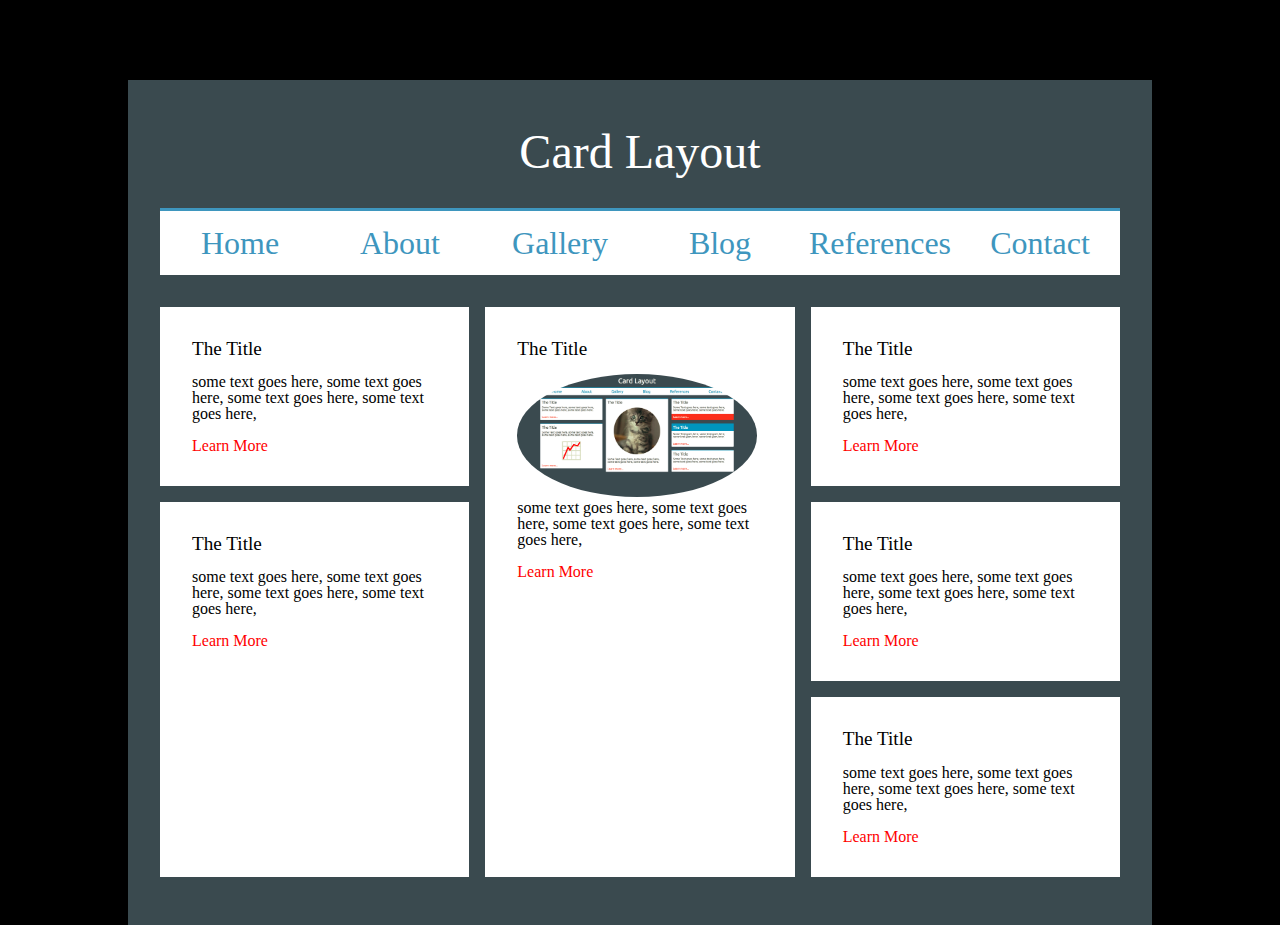
<file: block-BHaacw/index.html>
<!DOCTYPE html>
<html lang="en">
<head>
    <meta charset="UTF-8">
    <meta http-equiv="X-UA-Compatible" content="IE=edge">
    <meta name="viewport" content="width=device-width, initial-scale=1.0">
    <title>Document</title>
    <link rel="stylesheet" href="assets/stylesheet/style.css">
</head>
<body>
    <div class="container main-div">
        <h1>
            Card Layout
        </h1>
        <header class="header">
            <a href="#">Home</a>
            <a href="#">About</a>
            <a href="#">Gallery</a>
            <a href="#">Blog</a>
            <a href="#">References</a>
            <a href="#">Contact</a>
        </header>
        <div class="outer-div">
            <div class="item one">
                <h2>
                    The Title
                </h2>
                <p>
                    some text goes here,
                    some text goes here,
                    some text goes here,
                    some text goes here,
                </p>
                <a href="#">Learn More</a>
            </div>
            <div class="item two">
                <h2>
                    The Title
                </h2>
                <img class="img" src="assets/card.png" alt="Cat Image">
                <p>
                    some text goes here,
                    some text goes here,
                    some text goes here,
                    some text goes here,
                </p>
                <a href="#">Learn More</a>
            </div>
            <div class="item three">
                <h2>
                    The Title
                </h2>
                <p>
                    some text goes here,
                    some text goes here,
                    some text goes here,
                    some text goes here,
                </p>
                <a href="#">Learn More</a>
            </div>
            <div class="item four">
                <h2>
                    The Title
                </h2>
                <p>
                    some text goes here,
                    some text goes here,
                    some text goes here,
                    some text goes here,
                </p>
                <a href="#">Learn More</a>
            </div>
            <div class="item five">
                <h2>
                    The Title
                </h2>
                <p>
                    some text goes here,
                    some text goes here,
                    some text goes here,
                    some text goes here,
                </p>
                <a href="#">Learn More</a>
            </div>
            <div class="item six">
                <h2>
                    The Title
                </h2>
                <p>
                    some text goes here,
                    some text goes here,
                    some text goes here,
                    some text goes here,
                </p>
                <a href="#">Learn More</a>
            </div>
        </div>
        
    </div>
</body>
</html>
</file>
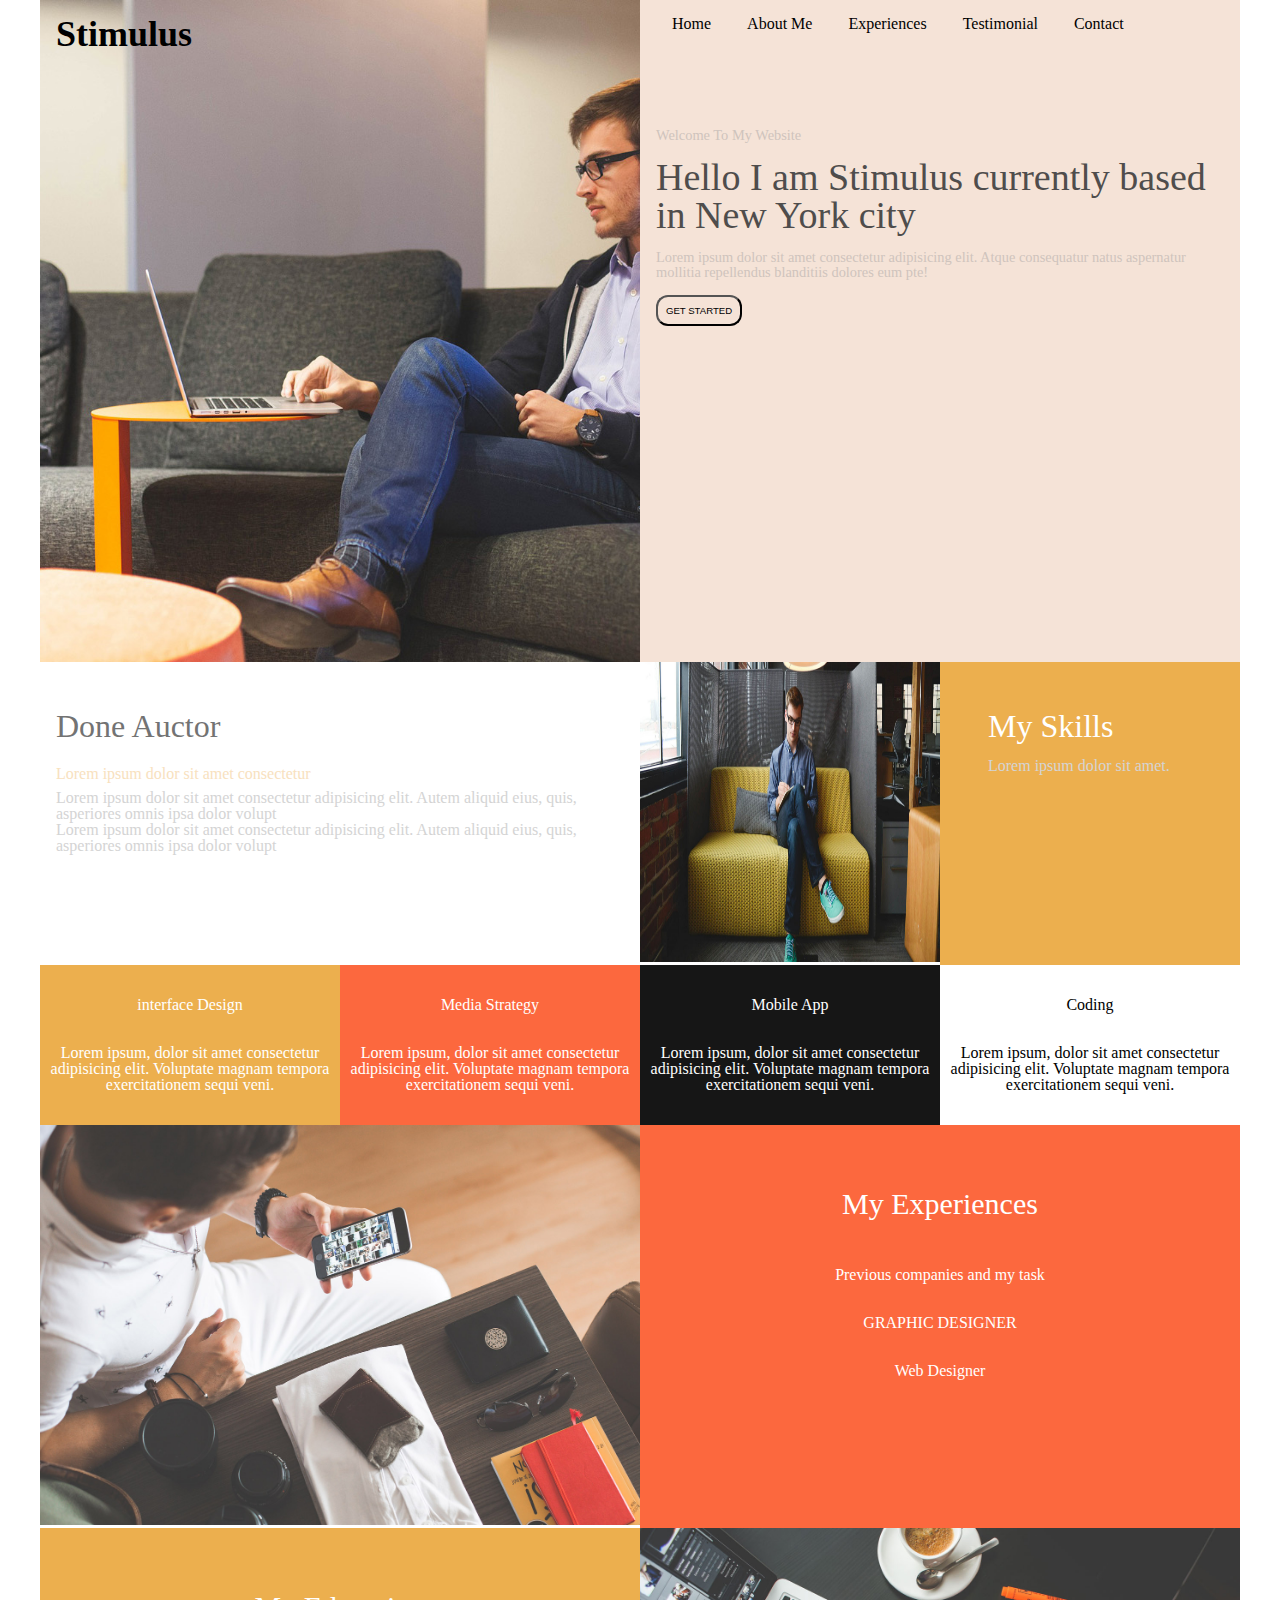
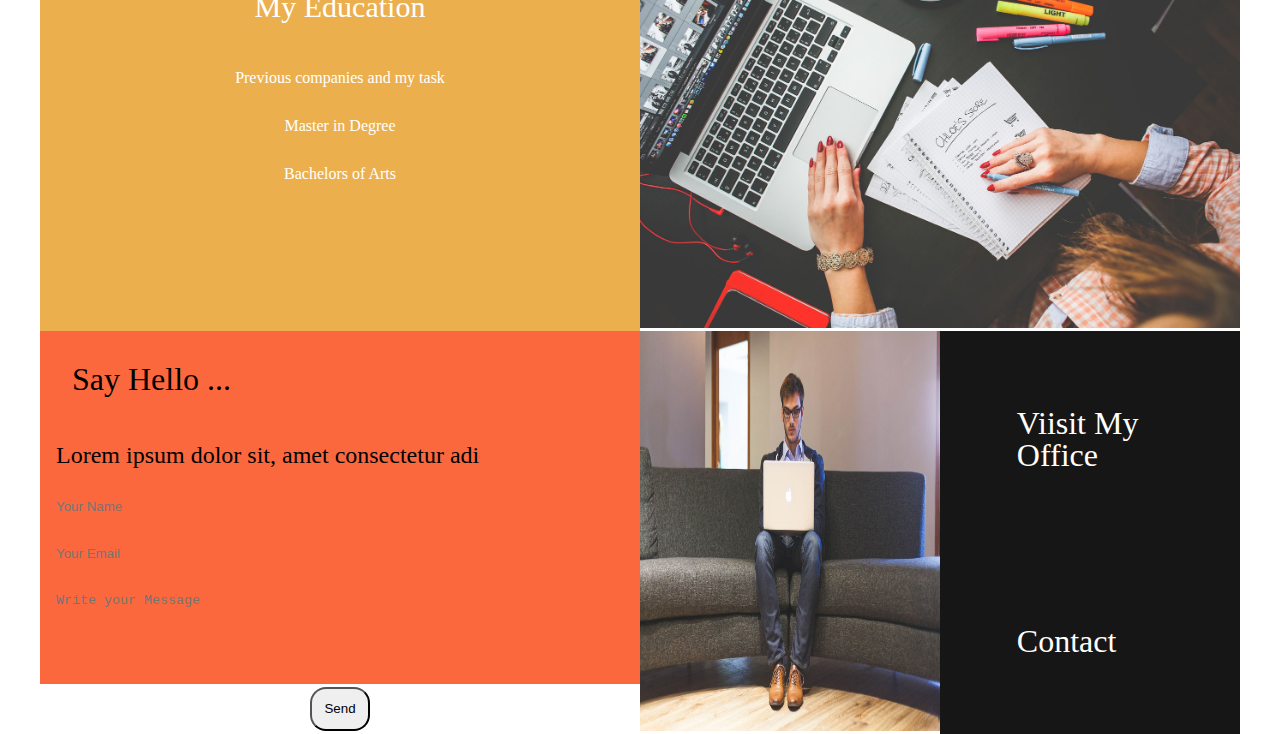
<file: block-BHaacx/index.html>
<!DOCTYPE html>
<html lang="en">
<head>
    <meta charset="UTF-8">
    <meta http-equiv="X-UA-Compatible" content="IE=edge">
    <meta name="viewport" content="width=device-width, initial-scale=1.0">
    <title>Document</title>
    <link rel="stylesheet" href="assets/style.css">
</head>
<body>
    <header class="header">
        <div class="brand">
            <strong> Stimulus</strong>
        </div>
        <div class="nav">
            <nav class="nav-link">
                <a href="#">Home</a>
                <a href="#">About Me</a>
                <a href="#">Experiences</a>
                <a href="#">Testimonial</a>
                <a href="#">Contact</a>
            </nav>
            <p>Welcome To My Website</p>

            <h1>Hello I am Stimulus currently based in New York city</h1>

            <p> Lorem ipsum dolor sit amet consectetur adipisicing elit. Atque consequatur natus aspernatur mollitia repellendus blanditiis dolores eum pte!</p>

            <button>GET STARTED</button>
        </div>
        
    </header>
    <main>
        <section class="about">
            <div class="para" >
                <h2>
                    Done Auctor
                </h2>
                <p class="sub-head">
                    Lorem ipsum dolor sit amet consectetur
                </p>
                <p>
                    Lorem ipsum dolor sit amet consectetur adipisicing elit. Autem aliquid eius, quis, asperiores omnis ipsa dolor volupt
                </p>
                <p>
                    Lorem ipsum dolor sit amet consectetur adipisicing elit. Autem aliquid eius, quis, asperiores omnis ipsa dolor volupt
                </p>
            </div>
            <figure>
                <img src="assets/media/about-img.jpg" alt=" about">
            </figure>
            <div class="yellow">
                <h2>My Skills</h2>
                <p>Lorem ipsum dolor sit amet.</p>
            </div>
        </section>
        <section class="box">
            <div class="one">
                <h2>interface Design</h2>
                <p>
                    Lorem ipsum, dolor sit amet consectetur adipisicing elit. Voluptate magnam tempora exercitationem sequi veni.
                </p>
            </div>
            <div class="two">
                <h2>Media Strategy</h2>
                <p>
                    Lorem ipsum, dolor sit amet consectetur adipisicing elit. Voluptate magnam tempora exercitationem sequi veni.
                </p>
            </div>
            <div class="three">
                <h2>Mobile App</h2>
                <p>
                    Lorem ipsum, dolor sit amet consectetur adipisicing elit. Voluptate magnam tempora exercitationem sequi veni.
                </p>
            </div>
            <div class="four">
                <h2>Coding</h2>
                <p>
                    Lorem ipsum, dolor sit amet consectetur adipisicing elit. Voluptate magnam tempora exercitationem sequi veni.
                </p>
            </div>
        </section>
        <section class="experience">
            <figure>
                <img src="assets/media/experience-img.jpg" alt="exp">
            </figure>
            <div class="exp-data">
                <h2>
                    My Experiences
                </h2>
                <p>
                    Previous companies and my task
                </p>
                <p>
                    GRAPHIC DESIGNER
                </p>
                <p>
                    Web Designer
                </p>
            </div>

        </section>
        <section class="education">        
            <div class="edu-data">
                <h2>
                    My Education
                </h2>
                <p>
                    Previous companies and my task
                </p>
                <p>
                    Master in Degree
                </p>
                <p>
                   Bachelors of Arts
                </p>
            </div>
            <figure>
                <img src="assets/media/education-img.jpg" alt="exp">
            </figure>

        </section>
        <section class="form">
            <div class="detail">
                <h2>
                    Say Hello ...
                </h2>
                <p>
                    Lorem ipsum dolor sit, amet consectetur adi
                </p>
                <input type="text" placeholder="Your Name">
                <input type="email" placeholder="Your Email">
                <textarea rows="5" cols="50" placeholder="Write your Message"></textarea>

                <button>
                    Send
                </button>

            </div>
            <figure class="img">
                <img src="assets/media/contact-img.jpg" alt="contact">
            </figure>
            <div>
                <h3>
                    Viisit My Office
                </h3>
                <h3>
                    Contact
                </h3>
            </div>



        </section>

    </main>
    
</body>
</html>
</file>
<file: block-BHaacw/assets/stylesheet/style.css>
/* http://meyerweb.com/eric/tools/css/reset/ 
   v2.0 | 20110126
   License: none (public domain)
*/
html, body, div, span, applet, object, iframe,
h1, h2, h3, h4, h5, h6, p, blockquote, pre,
a, abbr, acronym, address, big, cite, code,
del, dfn, em, img, ins, kbd, q, s, samp,
small, strike, strong, sub, sup, tt, var,
b, u, i, center,
dl, dt, dd, ol, ul, li,
fieldset, form, label, legend,
table, caption, tbody, tfoot, thead, tr, th, td,
article, aside, canvas, details, embed,
figure, figcaption, footer, header, hgroup,
menu, nav, output, ruby, section, summary,
time, mark, audio, video {
  margin: 0;
  padding: 0;
  border: 0;
  font-size: 100%;
  font: inherit;
  vertical-align: baseline;
}

/* HTML5 display-role reset for older browsers */
article, aside, details, figcaption, figure,
footer, header, hgroup, menu, nav, section {
  display: block;
}

body {
  line-height: 1;
}

ol, ul {
  list-style: none;
}

blockquote, q {
  quotes: none;
}

blockquote:before, blockquote:after,
q:before, q:after {
  content: '';
  content: none;
}

table {
  border-collapse: collapse;
  border-spacing: 0;
}

a {
  text-decoration: none;
  color: red;
}

body {
  background-color: black;
}

.container {
  max-width: 1200px;
  margin: 0 auto;
}

.main-div {
  width: 75%;
  background-color: #3A4A4F;
  margin: 0 auto;
  padding: 3rem 2rem;
  margin-top: 5rem;
}

h1 {
  text-align: center;
  color: #ffffff;
  font-size: 3rem;
  padding-bottom: 2rem;
}

.header {
  padding: 1rem 0rem;
  background-color: #ffffff;
  border-top: 3px solid #3E96BE;
  text-align: center;
  margin-bottom: 2rem;
  display: -ms-grid;
  display: grid;
  -ms-grid-columns: (1fr)[6];
      grid-template-columns: repeat(6, 1fr);
}

.header a {
  color: #3E96BE;
  font-size: 2rem;
}

.outer-div {
  display: -ms-grid;
  display: grid;
  gap: 1rem;
  -ms-grid-columns: (1fr)[3];
      grid-template-columns: repeat(3, 1fr);
}

.item {
  padding: 2rem;
  background-color: #ffffff;
}

h2 {
  padding-bottom: 1rem;
  font-size: 1.2rem;
}

p {
  padding-bottom: 1rem;
}

.two {
  grid-row: span 3;
}

.two .img {
  width: 15rem;
  border-radius: 50%;
}

.four {
  grid-row: span 2;
}
/*# sourceMappingURL=style.css.map */
</file>
<file: block-BHaacx/assets/style.css>
/* http://meyerweb.com/eric/tools/css/reset/ 
   v2.0 | 20110126
   License: none (public domain)
*/
html, body, div, span, applet, object, iframe,
h1, h2, h3, h4, h5, h6, p, blockquote, pre,
a, abbr, acronym, address, big, cite, code,
del, dfn, em, img, ins, kbd, q, s, samp,
small, strike, strong, sub, sup, tt, var,
b, u, i, center,
dl, dt, dd, ol, ul, li,
fieldset, form, label, legend,
table, caption, tbody, tfoot, thead, tr, th, td,
article, aside, canvas, details, embed,
figure, figcaption, footer, header, hgroup,
menu, nav, output, ruby, section, summary,
time, mark, audio, video {
  margin: 0;
  padding: 0;
  border: 0;
  font-size: 100%;
  font: inherit;
  vertical-align: baseline;
}

/* HTML5 display-role reset for older browsers */
article, aside, details, figcaption, figure,
footer, header, hgroup, menu, nav, section {
  display: block;
}

body {
  line-height: 1;
}

ol, ul {
  list-style: none;
}

blockquote, q {
  quotes: none;
}

blockquote:before, blockquote:after,
q:before, q:after {
  content: '';
  content: none;
}

table {
  border-collapse: collapse;
  border-spacing: 0;
}

a {
  text-decoration: none;
  color: black;
}

body {
  max-width: 1200px;
  margin: auto;
}

.header {
  display: -ms-grid;
  display: grid;
  -ms-grid-columns: (2fr)[2];
      grid-template-columns: repeat(2, 2fr);
}

.brand {
  font-size: 36px;
  font-weight: 800;
  background-image: url(../assets/media/home-img.jpg);
  height: 70vh;
  background-size: cover;
  background-repeat: no-repeat;
  padding: 1rem;
}

.nav-link a {
  padding: 0 1rem;
}

.nav-link {
  padding-bottom: 5rem;
}

.nav {
  padding: 1rem;
  background-color: #F5E3D7;
}

.nav p {
  padding-top: 1rem;
  padding-bottom: 1rem;
  font-size: .9rem;
  color: #CFC4BD;
}

.nav h1 {
  font-size: 38px;
  color: #4F4D4C;
}

.nav button {
  background-color: #F5E3D7;
  padding: .5rem;
  border-radius: 12px;
  font-size: .6rem;
}

.about {
  display: -ms-grid;
  display: grid;
  -ms-grid-columns: 2fr 1fr 1fr;
      grid-template-columns: 2fr 1fr 1fr;
}

.about img {
  width: 300px;
  height: 300px;
}

.about .para {
  padding: 3rem 1rem;
}

.about h2 {
  font-size: 32px;
  padding-bottom: 1rem;
  color: #737373;
}

.about .sub-head {
  padding: .5rem 0;
  color: #F8E1BE;
}

.about p {
  color: #D4D4D4;
}

.about .yellow {
  background-color: #ECAF4E;
  padding: 3rem;
}

.about .yellow h2 {
  color: white;
}

.box {
  display: -ms-grid;
  display: grid;
  -ms-grid-columns: (1fr)[4];
      grid-template-columns: repeat(4, 1fr);
  text-align: center;
  color: white;
}

.box h2 {
  padding: 2rem 0;
}

.box p {
  padding-bottom: 2rem;
}

.box .one {
  background-color: #ECAF4E;
}

.box .two {
  background-color: #FC683E;
}

.box .three {
  background-color: #161616;
}

.box .four {
  background-color: #ffffff;
  color: black;
}

.experience {
  display: -ms-grid;
  display: grid;
  -ms-grid-columns: (2fr)[2];
      grid-template-columns: repeat(2, 2fr);
}

.experience img {
  width: 100%;
}

.experience .exp-data {
  padding: 2rem;
  text-align: center;
  color: white;
  background-color: #FC683E;
}

.experience .exp-data h2 {
  font-size: 30px;
  padding: 2rem 0;
}

.experience .exp-data p {
  padding: 1rem 0;
}

.education {
  display: -ms-grid;
  display: grid;
  -ms-grid-columns: (2fr)[2];
      grid-template-columns: repeat(2, 2fr);
}

.education img {
  width: 100%;
}

.education .edu-data {
  padding: 2rem;
  text-align: center;
  color: white;
  background-color: #ECAF4E;
}

.education .edu-data h2 {
  font-size: 30px;
  padding: 2rem 0;
}

.education .edu-data p {
  padding: 1rem 0;
}

input {
  display: block;
  width: 100%;
  border: none;
  padding: 1rem;
  background-color: #FC683E;
}

textarea {
  width: 100%;
  border: none;
  padding: 1rem;
  background-color: #FC683E;
}

.form {
  display: -ms-grid;
  display: grid;
  -ms-grid-columns: 2fr 1fr 1fr;
      grid-template-columns: 2fr 1fr 1fr;
  -ms-grid-rows: (60px)[3];
      grid-template-rows: repeat(3, 60px);
}

.form button {
  display: block;
  margin: 0 auto;
  padding: .8rem;
  border-radius: 16px;
}

.form img {
  width: 100%;
  height: 400px;
}

.form .detail h2 {
  padding: 2rem;
  font-size: 32px;
  background-color: #FC683E;
}

.form p {
  font-size: 24px;
  padding: 1rem;
  background-color: #FC683E;
}

.form h3 {
  padding: 4.8rem;
  font-size: 32px;
  background-color: #161616;
  color: #ffffff;
}
/*# sourceMappingURL=style.css.map */
</file>
